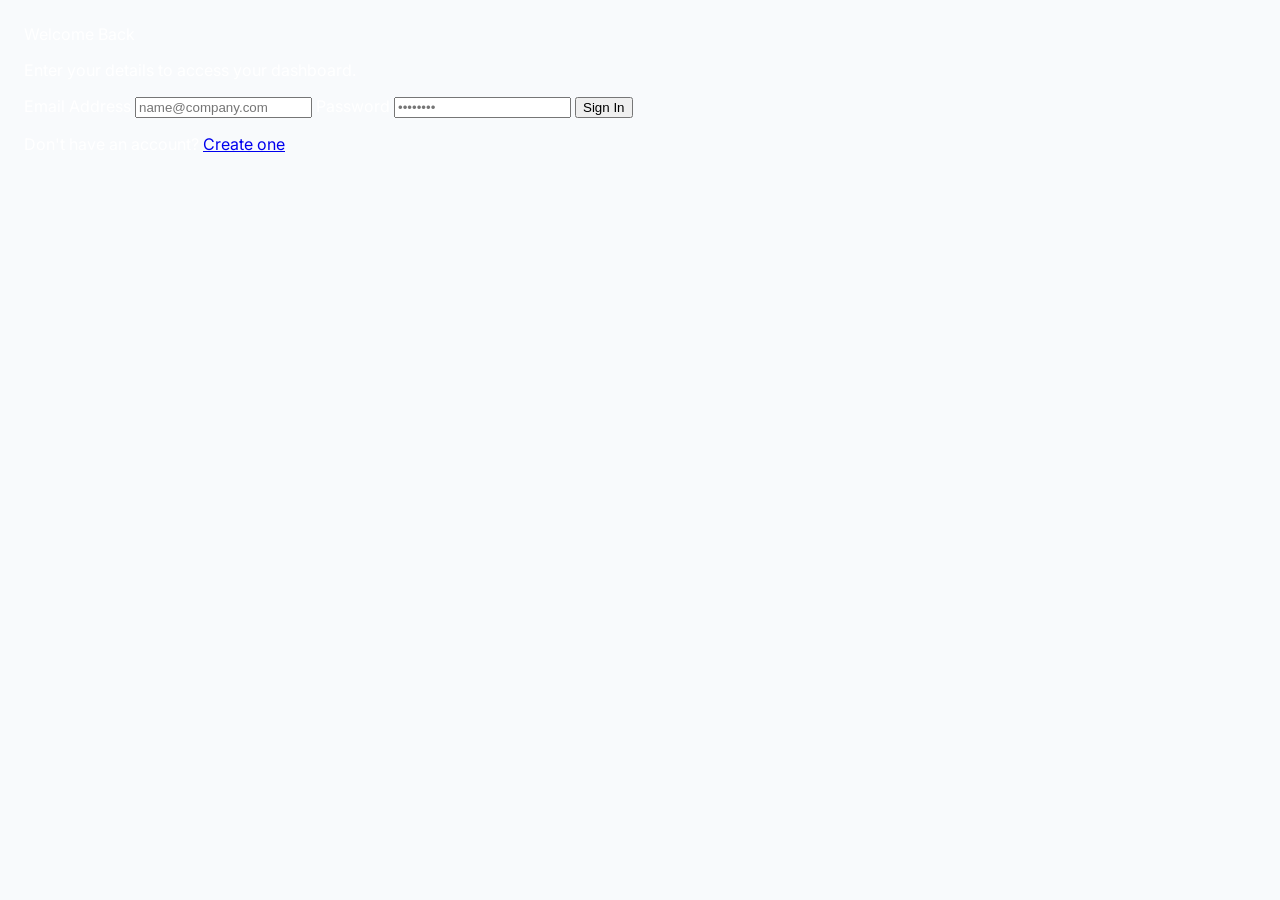
<file: login.html>
<!DOCTYPE html>
<html lang="en">
<head>
    <meta charset="UTF-8">
    <meta name="viewport" content="width=device-width, initial-scale=1.0">
    <title>Login | TRACKER.io</title>
    <link rel="stylesheet" href="style.css">
    <link href="https://fonts.googleapis.com/css2?family=Inter:wght@400;600;700&display=swap" rel="stylesheet">
</head>
<body class="auth-body">

    <div class="login-container">
        <div class="card login-card">
            <div class="card-header">Welcome Back</div>
            <div class="card-body">
                <p class="auth-subtitle">Enter your details to access your dashboard.</p>
                
                <label>Email Address</label>
                <input type="email" id="login-email" placeholder="name@company.com">
                
                <label>Password</label>
                <input type="password" id="login-password" placeholder="••••••••">
                
                <button class="btn btn-primary" onclick="handleLogin()">Sign In</button>
                
                <p class="auth-footer">Don't have an account? <a href="#">Create one</a></p>
            </div>
        </div>
    </div>

    <script>
        function handleLogin() {
            // For now, this just redirects to your dashboard
            window.location.href = "index.html";
        }
    </script>
</body>
</html>
</file>
<file: style.css>
:root {
    --primary: #4e44e7;
    --bg: #f8fafc;
    --text: #334155;
    --neo-border: #000000;
    --card-bg: #ffffff;
    --danger: #ef4444;
    --glass: rgba(255, 255, 255, 0.5);
}

body.dark-theme {
    --bg: #0f172a;
    --text: #f8fafc;
    --card-bg: #1e293b;
    --neo-border: #ffffff;
    --glass: rgba(15, 23, 42, 0.7);
}

body { 
    font-family: 'Inter', sans-serif; 
    margin: 0; 
    background-color: var(--bg); 
    color: var(--text); 
    /* This creates the smooth fade effect */
    transition: background-color 0.4s ease, color 0.4s ease; 
}
.hidden { display: none !important; }

/* Ensure glass cards also transition smoothly */
.analysis-card-glass, .auth-card-glass, .scan-results {
    background: var(--glass);
    transition: background 0.4s ease, border-color 0.4s ease;
}



/* --- AUTH STYLES --- */
.auth-wrapper { 
    height: 100vh; 
    width: 100vw; /* Ensure full viewport width */
    background: linear-gradient(135deg, #fbc2eb 0%, #a6c1ee 100%); 
    display: flex; 
    justify-content: center; 
    align-items: center; 
    position: relative; /* REQUIRED: Anchor point for the global logo */
}

/* --- UPDATED AUTH CARD & LOGO --- */

.auth-card-glass { 
    position: relative;
    background: var(--glass); 
    backdrop-filter: blur(15px); 
    width: 850px; 
    height: 500px; 
    border-radius: 2rem; 
    display: flex; 
    overflow: hidden; /* Recommended to keep for clean card edges */
    border: 1px solid rgba(255,255,255,0.3); 
    box-shadow: 0 20px 40px rgba(0,0,0,0.1);
    transition: background 0.4s ease;
    z-index: 10; /* Set a z-index for the card relative to the viewport */
}

.top-left-logo {
    position: absolute;
    top: 30px;         /* Spacing from the very top of the screen */
    left: 30px;        /* Spacing from the very left of the screen */
    width: 300px;      /* Increased width so it is much larger */
    height: auto;
    z-index: 2000;     /* Ensure it sits above all other content */
    filter: drop-shadow(0 4px 10px rgba(0,0,0,0.2)); /* Add depth */
    transition: all 0.3s ease; /* Smooth size transition */
}

/* Adjust the pink section margin so the logo has a nice 'frame' */
.auth-left { 
    flex: 1; 
    background: linear-gradient(180deg, #ff52a2, #ffb347); 
    margin: 15px; /* Slightly reduced margin to give more inner space */
    border-radius: 1.5rem; 
    display: flex; 
    justify-content: center; 
    align-items: center; 
    position: relative;
}
.piggy-img { width: 70%; animation: float 4s infinite ease-in-out; }

@keyframes float { 
    0%, 100% { transform: translateY(0); } 
    50% { transform: translateY(-15px); } 
}

.auth-right { 
    flex: 1.2; 
    padding: 40px; 
    display: flex; 
    flex-direction: column; 
    justify-content: center; 
}

.signup-link {
    font-size: 0.9rem;
    margin: 10px 0 20px 0;
    cursor: pointer;
    color: var(--text);
}

.signup-link span {
    color: var(--primary);
    font-weight: 800;
    text-decoration: underline;
}

.neo-input-group { margin-bottom: 1.2rem; }

.neo-input-group input { 
    width: 100%; 
    padding: 1rem; 
    border: 3px solid var(--neo-border); 
    border-radius: 10px; 
    background: white; 
    box-shadow: 4px 4px 0px var(--neo-border); 
    outline: none; 
    box-sizing: border-box; 
    transition: 0.2s;
}



.neo-button { 
    border: 3px solid var(--neo-border); 
    padding: 0.8rem 2.5rem; 
    border-radius: 12px; 
    font-weight: 800; 
    cursor: pointer; 
    box-shadow: 4px 4px 0px var(--neo-border); 
    transition: 0.2s; 
    background: white; 
}

.neo-button:hover { 
    transform: translate(-2px, -2px); 
    box-shadow: 6px 6px 0px var(--neo-border); 
}
/* Position the wrapper relative so the eye can stay inside */
.password-wrapper {
    position: relative;
    display: flex;
    align-items: center;
}

.eye-icon {
    position: absolute;
    right: 15px;
    top: 35%; /* Adjust based on your input height */
    transform: translateY(-50%);
    cursor: pointer;
    font-size: 1.2rem;
    user-select: none;
    transition: 0.2s;
    z-index: 10;
}

.eye-icon:hover {
    transform: translateY(-50%) scale(1.2);
}

/* Ensure the input padding accounts for the icon so text doesn't overlap */
.password-wrapper input {
    padding-right: 45px !important;
}

/* --- DASHBOARD NAV & CARDS --- */
.main-nav { 
    display: flex; 
    justify-content: space-between; 
    padding: 1rem 5%; 
    background: var(--card-bg); 
    box-shadow: 0 2px 10px rgba(0,0,0,0.05); 
    align-items: center; 
}


.nav-logo { font-weight: 800; font-size: 1.2rem; }

.nav-right { display: flex; align-items: center; gap: 1.5rem; }

.nav-link { 
    text-decoration: none; 
    color: var(--text); 
    font-weight: 600; 
    transition: 0.3s;
}

.nav-link:hover { color: var(--primary); }

.nav-icon-btn { 
    background: none; 
    border: none; 
    font-size: 1.2rem; 
    cursor: pointer; 
}

.nav-logout { 
    background: #fee2e2; 
    color: var(--danger); 
    border: none; 
    padding: 0.5rem 1rem; 
    border-radius: 8px; 
    cursor: pointer; 
    font-weight: 700; 
}

.stats-container { 
    display: grid; 
    grid-template-columns: repeat(auto-fit, minmax(220px, 1fr)); 
    gap: 1.5rem; 
    margin: 2rem 5%; 
}

.card { 
    padding: 1.5rem; 
    border-radius: 1.5rem; 
    color: white; 
    transition: all 0.4s cubic-bezier(0.175, 0.885, 0.32, 1.275); 
    cursor: pointer; 
    position: relative; 
}

.card:hover { transform: translateY(-10px) scale(1.02); }

.green { background: linear-gradient(135deg, #10b981, #059669); }
.blue { background: linear-gradient(135deg, #6366f1, #4e44e7); }
.pink { background: linear-gradient(135deg, #ec4899, #db2777); }
.orange { background: linear-gradient(135deg, #f97316, #ea580c); }

.card-title { font-weight: 600; opacity: 0.9; }
.amount { font-size: 1.8rem; font-weight: 800; margin-top: 5px; }
.sub-text { font-size: 0.8rem; opacity: 0.8; margin-top: 5px; }

/* --- MAIN GRID & FORM --- */
.main-grid { 
    display: grid; 
    grid-template-columns: 350px 1fr; 
    gap: 2rem; 
    padding: 0 5% 5% 5%; 
}

.refined-form { 
    display: flex; 
    flex-direction: column; 
    gap: 1rem; 
    padding: 1.5rem; 
    background: var(--card-bg); 
    border-radius: 1rem; 
    box-shadow: 0 4px 6px rgba(0,0,0,0.05); 
}

.refined-form input, .refined-form select { 
    padding: 0.8rem; 
    border-radius: 10px; 
    border: 1.5px solid #cbd5e1; 
    background: var(--card-bg); 
    color: var(--text); 
    outline: none;
}

.add-btn-primary { 
    background: var(--primary); 
    color: white; 
    border: none; 
    padding: 1rem; 
    border-radius: 10px; 
    font-weight: 700; 
    cursor: pointer; 
    transition: 0.3s;
}

.add-btn-primary:hover { opacity: 0.9; transform: scale(0.98); }

/* --- HISTORY TABLE STYLES --- */
.history-section { 
    background: var(--card-bg); 
    padding: 1.5rem; 
    border-radius: 1rem; 
    box-shadow: 0 4px 6px rgba(0,0,0,0.05);
}

.styled-table {
    width: 100%;
    border-collapse: collapse;
    margin-top: 10px;
}

.styled-table th {
    text-align: left;
    padding: 12px;
    border-bottom: 2px solid var(--bg);
    font-size: 0.85rem;
    text-transform: uppercase;
    opacity: 0.7;
}

.styled-table td {
    padding: 15px 12px;
    border-bottom: 1px solid var(--bg);
    vertical-align: middle;
}

.category-tag {
    background: var(--primary);
    color: white;
    padding: 4px 10px;
    border-radius: 20px;
    font-size: 0.75rem;
    font-weight: 600;
}

.amount-text {
    font-weight: 800;
    color: var(--danger);
}

.delete-btn {
    background: #fee2e2;
    color: var(--danger);
    border: none;
    padding: 6px 12px;
    border-radius: 6px;
    cursor: pointer;
    font-weight: 600;
    transition: 0.2s;
}

.delete-btn:hover {
    background: var(--danger);
    color: white;
}

.empty-state {
    display: flex;
    flex-direction: column;
    align-items: center;
    justify-content: center;
    padding: 3rem;
    opacity: 0.5;
    font-style: italic;
}

.empty-state::before {
    content: "📉";
    font-size: 3rem;
    margin-bottom: 10px;
}

/* --- MODERN ANALYSIS SECTION --- */
.analysis-card-glass {
    background: var(--card-bg) !important;
    backdrop-filter: blur(15px);
    border: 1px solid rgba(255, 255, 255, 0.1);
    border-radius: 2rem;
    padding: 2rem;
    box-shadow: 0 25px 50px -12px rgba(0, 0, 0, 0.2);
    transition: background 0.4s ease; /* Smooth dark mode transition */
}

.analysis-content {
    display: flex;
    align-items: center;
    justify-content: center; /* Centers both chart and legend */
    gap: 4rem; /* Modern spacing between chart and legend */
    margin-top: 2rem;
    flex-wrap: wrap; /* Good for mobile responsiveness */
}

/* If "Analysis Mode" is a specific class or ID */
.analysis-title {
    margin-left: 5%; /* Moves it away from the extreme left edge */
    font-size: 1.5rem;
    font-weight: 800;
    color: var(--text);
    display: inline-block;
}

/* Ensure the header hosting it is flexible */
.analysis-header {
    display: flex;
    justify-content: space-between;
    align-items: center;
    padding: 1rem 5%; /* Matches the dashboard navbar padding */
}


.nav-container {
    display: flex;
    justify-content: space-between;
    width: 90%;
    max-width: 1200px;
    margin: 0 auto;
    align-items: center;
}

/* Moves "Analysis Mode" further to the right as requested */
.analysis-title-move {
    margin-left: 40px; 
    font-weight: 800;
    font-size: 1.4rem;
    white-space: nowrap;
}

.main-content-wrapper {
    margin-top: 4rem;
}

/* Ensure Legend items look clean */
.legend-item {
    display: flex;
    align-items: center;
    justify-content: space-between;
    padding: 12px 18px;
    /* Remove 'background: white' and use a subtle transparent glass effect */
    background: rgba(255, 255, 255, 0.05); 
    border: 1px solid rgba(255, 255, 255, 0.1);
    border-radius: 12px;
    margin-bottom: 10px;
    transition: all 0.3s ease;
}
.chart-wrapper {
    flex: 1;
    max-width: 280px;
    filter: drop-shadow(0px 10px 20px rgba(0,0,0,0.1));
}

.legend-container {
    flex: 0 1 400px; /* Won't grow past 400px, keeps things tight */
    display: flex;
    flex-direction: column;
    gap: 12px;
}

/* 3. Refine the items */
.legend-item {
    display: flex;
    justify-content: space-between;
    align-items: center;
    padding: 14px 20px;
    background: var(--card-bg); /* Use theme variable */
    border-radius: 12px;
    box-shadow: 0 4px 15px rgba(0,0,0,0.05);
    border-left: 5px solid transparent; /* This will be colored via JS */
    transition: transform 0.2s ease;
}
.legend-item span, 
.legend-item div {
    color: var(--text) !important;
}

.legend-item {
    color: var(--text);
    transition: all 0.3s ease;
}

.legend-item:hover { 
    transform: translateX(8px); 
    background: rgba(255, 255, 255, 0.08); /* Subtle highlight on hover */
}

.legend-color-box {
    width: 14px; 
    height: 14px;
    border-radius: 4px; 
    margin-right: 12px;
    flex-shrink: 0; /* Prevents the box from squishing */
}
.category-info {
    display: flex;
    align-items: center;
    gap: 12px;
    font-weight: 600;
}

.category-amount {
    font-family: 'Inter', sans-serif;
    font-weight: 800;
    font-size: 1.1rem;
}
body.dark-theme .legend-item {
    background: rgba(255, 255, 255, 0.03);
    border-color: rgba(255, 255, 255, 0.05);
}
.chart-header { display: flex; align-items: center; gap: 10px; margin-bottom: 10px; }

.pulse-icon {
    width: 10px; height: 10px; background: #4ade80;
    border-radius: 50%; animation: pulse 2s infinite;
}

@keyframes pulse {
    0% { box-shadow: 0 0 0 0 rgba(74, 222, 128, 0.7); }
    70% { box-shadow: 0 0 0 10px rgba(74, 222, 128, 0); }
    100% { box-shadow: 0 0 0 0 rgba(74, 222, 128, 0); }
}
/* Success Toast Animation */
.toast-notification {
    position: fixed;
    top: 20px;
    right: 20px;
    background: #10b981; /* Success Green */
    color: white;
    padding: 12px 25px;
    border-radius: 12px;
    box-shadow: 0 10px 15px -3px rgba(0, 0, 0, 0.1);
    display: flex;
    align-items: center;
    gap: 10px;
    font-weight: 600;
    transform: translateY(-100px);
    transition: transform 0.4s cubic-bezier(0.68, -0.55, 0.265, 1.55);
    z-index: 9999;
}

.toast-notification.show {
    transform: translateY(0);
}

/* Add a subtle shake to the form on error */
@keyframes shake {
    0%, 100% { transform: translateX(0); }
    25% { transform: translateX(-5px); }
    75% { transform: translateX(5px); }
}

.error-shake {
    animation: shake 0.3s ease-in-out;
}
/* Container for the moving text */
.moving-text-container {
    overflow: hidden;
    white-space: nowrap;
    width: 200px; /* Adjust width based on how much space you want it to take */
    display: flex;
    align-items: center;
}

/* The actual moving text */
.moving-text {
    display: inline-block;
    font-weight: 800;
    font-size: 1.2rem;
    color: var(--primary);
    text-transform: uppercase;
    letter-spacing: 1px;
    animation: moveLeft 8s linear infinite;
}

/* The Animation */
@keyframes moveLeft {
    0% { transform: translateX(100%); }
    100% { transform: translateX(-100%); }
}

/* Optional: Pause on hover so people can read it easily */
.moving-text-container:hover .moving-text {
    animation-play-state: paused;
}

/* --- HOVER ZOOM EFFECT --- */
.nav-link, .nav-logout, .nav-icon-btn {
    transition: transform 0.3s ease, color 0.3s ease;
    display: inline-block; /* Required for transform to work well */
}

.nav-link:hover, .nav-logout:hover, .nav-icon-btn:hover {
    transform: scale(1.15); /* Increases size by 15% */
}

/* --- SCAN BILLS BUTTON STYLE --- */
.scan-bills-btn {
    text-decoration: none;
    color: var(--text);
    font-weight: 600;
    transition: 0.3s;
    display: flex;
    align-items: center;
    gap: 5px;
}

.scan-bills-btn:hover {
    color: var(--primary);
    transform: scale(1.15);
}

/* --- SCAN PAGE STYLES --- */
.scan-container {
    display: flex;
    flex-direction: column;
    gap: 20px;
    padding: 20px;
    align-items: center;
}

.upload-box {
    width: 100%;
    max-width: 500px;
    min-height: 250px;
    border: 3px dashed #cbd5e1;
    border-radius: 20px;
    display: flex;
    flex-direction: column;
    justify-content: center;
    align-items: center;
    cursor: pointer;
    transition: all 0.3s ease;
    background: rgba(255, 255, 255, 0.5);
    padding: 20px;
    text-align: center;
}

/* The Glow Effect when dragging/hovering */
.upload-box:hover, .upload-box.drag-over {
    border-color: var(--primary);
    background: rgba(99, 102, 241, 0.05);
    box-shadow: 0 0 20px rgba(99, 102, 241, 0.2);
    transform: translateY(-2px);
}

.upload-box p {
    font-weight: 600;
    color: #64748b;
    margin-top: 10px;
}

.scan-results {
    width: 100%;
    max-width: 500px;
    background: white;
    padding: 25px;
    border-radius: 20px;
    box-shadow: 0 10px 25px rgba(0,0,0,0.05);
    animation: slideUp 0.4s ease-out;
}

.scan-results h3 {
    margin-bottom: 20px;
    color: var(--text);
    display: flex;
    align-items: center;
    gap: 10px;
}

@keyframes slideUp {
    from { opacity: 0; transform: translateY(20px); }
    to { opacity: 1; transform: translateY(0); }
}

#preview-img {
    box-shadow: 0 5px 15px rgba(0,0,0,0.1);
    border: 4px solid white;
}
/* Add this class via JS before calling the API for a 'poof' effect */
.row-fade-out {
    opacity: 0;
    transform: translateX(20px);
    transition: all 0.3s ease;
}
/* Ensure the scanner header matches the dashboard's pulse effect */
.chart-header {
    display: flex;
    align-items: center;
    gap: 12px;
    margin-bottom: 2rem;
}

/* Make the upload box feel like a neobrutalist button */
.upload-box {
    transition: all 0.3s cubic-bezier(0.175, 0.885, 0.32, 1.275);
    background: var(--card-bg) !important;
}

.upload-box:hover {
    transform: scale(1.02);
    cursor: pointer;
}

/* The pulse icon should look live */
.pulse-icon {
    width: 12px;
    height: 12px;
    background: #ec4899; /* Pink pulse for scanner */
    border-radius: 50%;
    animation: pulse 2s infinite;
}

/* Base style for the tag */
.category-tag {
    padding: 4px 12px;
    border-radius: 20px;
    font-size: 0.8rem;
    font-weight: 600;
    color: white;
    display: inline-block;
    text-transform: capitalize;
}

/* Category-Specific Colors (Matching Analysis Mode) */
.tag-food { background-color: #10b981; }      /* Emerald */
.tag-transport { background-color: #6366f1; } /* Indigo */
.tag-bills { background-color: #f97316; }     /* Orange */
.tag-shopping { background-color: #ec4899; }  /* Pink */
.tag-misc { background-color: #a78bfa; }     /* Purple */
.tag-health { background-color: #f43f5e; }      /* Rose */
.tag-entertainment { background-color: #8b5cf6; } /* Violet */
.tag-investment { background-color: #0ea5e9; }    /* Sky Blue */
.tag-education { background-color: #eab308; }     /* Yellow */

.refined-form select {
    appearance: none; /* Removes default arrow */
    background-image: url("data:image/svg+xml;charset=UTF-8,%3csvg xmlns='http://www.w3.org/2000/svg' viewBox='0 0 24 24' fill='none' stroke='currentColor' stroke-width='2' stroke-linecap='round' stroke-linejoin='round'%3e%3cpolyline points='6 9 12 15 18 9'%3e%3c/polyline%3e%3c/svg%3e");
    background-repeat: no-repeat;
    background-position: right 1rem center;
    background-size: 1em;
    padding-right: 2.5rem;
}
</file>
